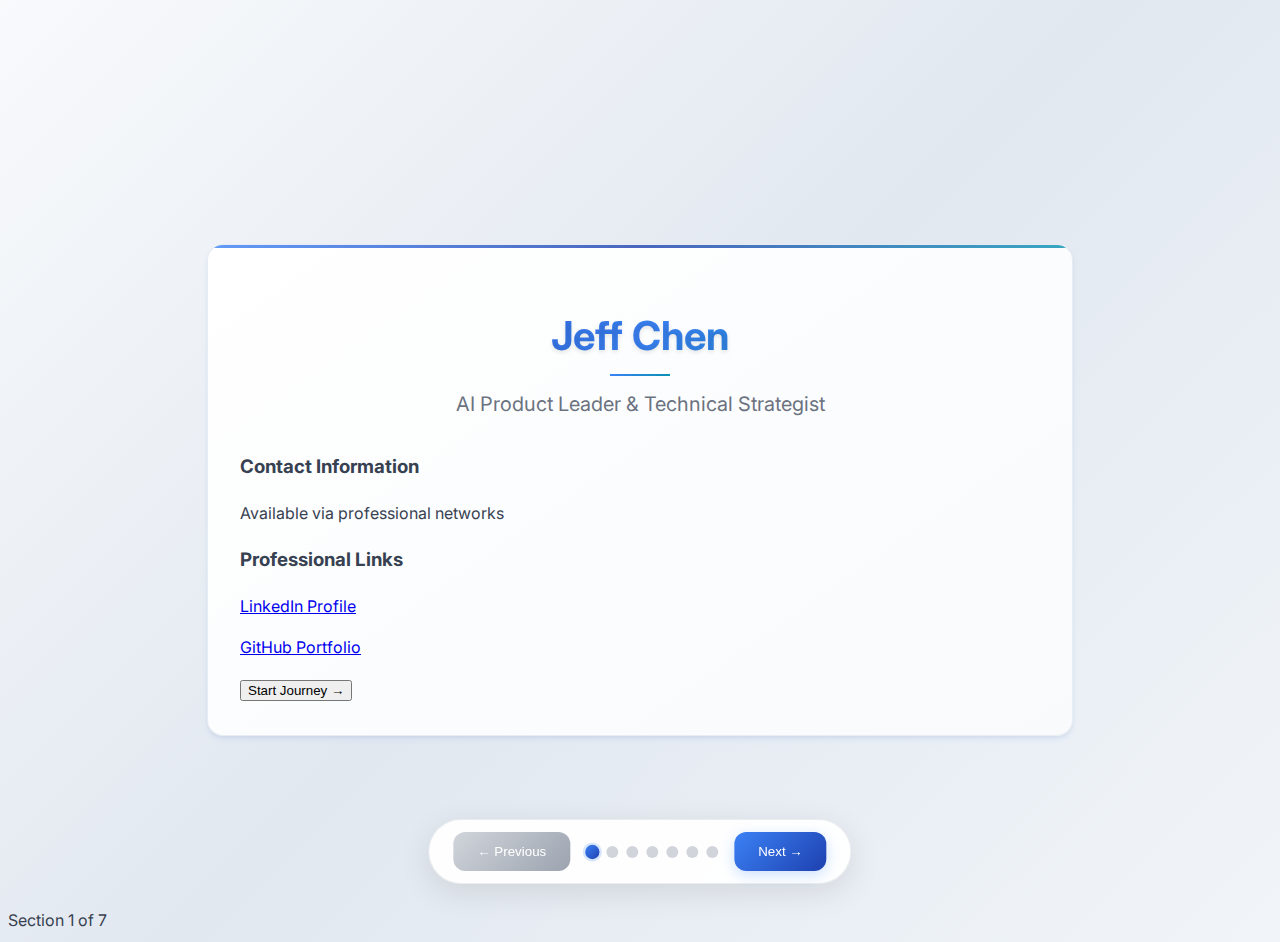
<file: index.html>
<!DOCTYPE html>
<html lang="en">
<head>
    <meta charset="UTF-8">
    <meta name="viewport" content="width=device-width, initial-scale=1.0">
    <title>Jeff Chen - AI Product Leader & Technologist</title>
    <link rel="stylesheet" href="assets/css/style.css">
</head>
<body class="bg-gradient-to-br from-gray-50 to-gray-100 min-h-screen">
    <!-- Carousel Container -->
    <div class="carousel-container">
        <div class="carousel-wrapper" id="carouselWrapper">
            
            <!-- Section 1: Landing -->
            <section class="carousel-section">
                <div class="professional-card text-center">
                    <h1 class="section-title">Jeff Chen</h1>
                    <p class="section-subtitle">AI Product Leader & Technical Strategist</p>
                    
                    <div class="grid grid-cols-1 md:grid-cols-2 gap-6 text-left mt-8">
                        <div>
                            <h3 class="font-semibold text-lg mb-2 text-gray-800">Contact Information</h3>
                            <p class="text-gray-600">Available via professional networks</p>
                        </div>
                        <div>
                            <h3 class="font-semibold text-lg mb-2 text-gray-800">Professional Links</h3>
                            <p><a href="https://www.linkedin.com/in/jeffchen" class="text-blue-600 hover:text-blue-800 transition-colors">LinkedIn Profile</a></p>
                            <p><a href="https://github.com/jc7k" class="text-blue-600 hover:text-blue-800 transition-colors">GitHub Portfolio</a></p>
                        </div>
                    </div>
                    
                    <div class="mt-8">
                        <button onclick="nextSection()" class="bg-blue-600 text-white px-8 py-3 rounded-lg font-semibold hover:bg-blue-700 transition-colors">
                            Start Journey →
                        </button>
                    </div>
                </div>
            </section>

            <!-- Section 2: Overview -->
            <section class="carousel-section">
                <div class="professional-card">
                    <h2 class="section-title">Professional Overview</h2>
                    
                    <div class="metrics-container">
                        <div class="metric-item">
                            <span class="metric-number">12+</span>
                            <span class="metric-label">Years Experience</span>
                        </div>
                        <div class="metric-item">
                            <span class="metric-number">96%</span>
                            <span class="metric-label">Cost Reduction</span>
                        </div>
                        <div class="metric-item">
                            <span class="metric-number">71%</span>
                            <span class="metric-label">Time Savings</span>
                        </div>
                    </div>
                    
                    <div class="mt-8 text-lg leading-relaxed">
                        <p>Senior Product Manager with <strong>12+ years</strong> in education technology and emerging tech, delivering transformative AI/ML business results including <strong>96% cost reduction</strong> and <strong>71% operational efficiency gains</strong>.</p>
                        
                        <p class="mt-4">Proven track record securing millions in strategic partnerships with NVIDIA, Microsoft, Intel, and AMD while leading cross-functional teams from product concept through production deployment.</p>
                        
                        <p class="mt-4">Expert at translating emerging AI technologies into scalable products that maximize ROI and drive market expansion.</p>
                    </div>
                </div>
            </section>

            <!-- Section 3: Competencies -->
            <section class="carousel-section">
                <div class="professional-card">
                    <h2 class="section-title">Core Competencies</h2>
                    
                    <div class="competency-grid">
                        <div class="competency-item">
                            <h3 class="font-semibold text-lg mb-2 flex items-center">
                                <span class="mr-2 emoji">🎯</span>
                                Product Management & Strategy
                            </h3>
                            <p class="text-gray-600">Product roadmap development, lifecycle management, go-to-market strategy, market expansion, cross-functional team leadership, stakeholder management</p>
                        </div>
                        
                        <div class="competency-item">
                            <h3 class="font-semibold text-lg mb-2 flex items-center">
                                <span class="mr-2 emoji">🤖</span>
                                AI/ML Product Development
                            </h3>
                            <p class="text-gray-600">Machine learning productization, LLMs, Generative AI, Agentic AI systems, MLOps, RAG pipelines, edge compute AI</p>
                        </div>
                        
                        <div class="competency-item">
                            <h3 class="font-semibold text-lg mb-2 flex items-center">
                                <span class="mr-2 emoji">⚡</span>
                                Technical Leadership
                            </h3>
                            <p class="text-gray-600">Agile methodology, software development lifecycle, technical documentation, process improvement, international coordination</p>
                        </div>
                        
                        <div class="competency-item">
                            <h3 class="font-semibold text-lg mb-2 flex items-center">
                                <span class="mr-2 emoji">🤝</span>
                                Strategic Partnerships
                            </h3>
                            <p class="text-gray-600">Business development, market development funds, vendor management, alliance strategy, partnership negotiations</p>
                        </div>
                        
                        <div class="competency-item">
                            <h3 class="font-semibold text-lg mb-2 flex items-center">
                                <span class="mr-2 emoji">📊</span>
                                Data-Driven Decision Making
                            </h3>
                            <p class="text-gray-600">Business intelligence, competitive analysis, market research, performance metrics, ROI optimization</p>
                        </div>
                        
                        <div class="competency-item">
                            <h3 class="font-semibold text-lg mb-2 flex items-center">
                                <span class="mr-2 emoji">🎓</span>
                                Education Technology
                            </h3>
                            <p class="text-gray-600">EdTech solutions, curriculum development, learning analytics, academic partnerships, institutional sales</p>
                        </div>
                    </div>
                </div>
            </section>

            <!-- Section 4: Experience -->
            <section class="carousel-section">
                <div class="professional-card">
                    <h2 class="section-title">Professional Experience</h2>
                    
                    <div class="scrollable-content">
                        <div class="experience-timeline">
                            <div class="timeline-item">
                                <h3 class="font-bold text-xl mb-2">HP Inc, Worldwide Education</h3>
                                <p class="text-blue-600 font-semibold mb-1">AI Technologist for Education</p>
                                <p class="text-gray-500 mb-4">June 2023 – June 2025 | San Diego, CA</p>
                                
                                <ul class="space-y-2 text-gray-700">
                                    <li><strong>Program Impact:</strong> Led CEO-sponsored NETA AI automation program from concept to production, achieving 96% cost savings and 71% time reduction</li>
                                    <li><strong>Technical Development:</strong> Co-developed scalable AI workflows using CrewAI, LangChain, and Agentic RAG frameworks</li>
                                    <li><strong>Strategic Partnerships:</strong> Secured millions in Market Development Funds through partnerships with AMD, Intel, NVIDIA, and Microsoft</li>
                                    <li><strong>Research Leadership:</strong> Established partnerships with Columbia, Yale, Jackson State, and Florida International University</li>
                                </ul>
                            </div>
                            
                            <div class="timeline-item">
                                <h3 class="font-bold text-xl mb-2">HP Inc, Worldwide Education</h3>
                                <p class="text-blue-600 font-semibold mb-1">Head of Higher Education Solutions</p>
                                <p class="text-gray-500 mb-4">March 2021 – June 2023 | San Diego, CA</p>
                                
                                <ul class="space-y-2 text-gray-700">
                                    <li><strong>Portfolio Transformation:</strong> Successfully transitioned HP portfolio focus from XR to AI strategic priority</li>
                                    <li><strong>Organizational Leadership:</strong> Led cross-functional teams through major organizational transformation</li>
                                    <li><strong>Market Expansion:</strong> Directed Future of Work Academy and other market expansion initiatives</li>
                                </ul>
                            </div>
                            
                            <div class="timeline-item">
                                <h3 class="font-bold text-xl mb-2">Marison Group</h3>
                                <p class="text-blue-600 font-semibold mb-1">Senior Project Manager</p>
                                <p class="text-gray-500 mb-4">August 2016 – March 2021 | San Diego, CA</p>
                                
                                <ul class="space-y-2 text-gray-700">
                                    <li><strong>China K12 Platform:</strong> Led program management for HP Inc go-to-market strategy in China education segment</li>
                                    <li><strong>NVIDIA Partnership:</strong> Created and launched strategic NVIDIA-funded higher education data science program</li>
                                    <li><strong>Technical Integration:</strong> Managed Alibaba and Intel partnership for education notebooks</li>
                                </ul>
                            </div>
                            
                            <div class="timeline-item">
                                <h3 class="font-bold text-xl mb-2">ESET North America</h3>
                                <p class="text-blue-600 font-semibold mb-1">Director, Solutions Marketing</p>
                                <p class="text-gray-500 mb-4">April 2015 – June 2016 | San Diego, CA</p>
                                
                                <ul class="space-y-2 text-gray-700">
                                    <li><strong>Revenue Growth:</strong> Achieved 7.7% revenue growth compared to 2.6% endpoint security market growth, driving company growth of over 3X during tenure</li>
                                    <li><strong>Product Portfolio:</strong> Led portfolio expansion from single product to over two dozen B2B and B2C solutions including mobile, endpoint, server, and MSP offerings</li>
                                    <li><strong>Market Intelligence:</strong> Applied competitive intelligence and business intelligence analysis to identify opportunities and increase performance across multiple market segments</li>
                                    <li><strong>Analyst Relations:</strong> Managed key analyst relationships with Forrester, IDC, Radicati Group, and Frost & Sullivan, securing Top Player recognition</li>
                                </ul>
                            </div>
                            
                            <div class="timeline-item">
                                <h3 class="font-bold text-xl mb-2">ESET North America</h3>
                                <p class="text-blue-600 font-semibold mb-1">Director, Product Marketing</p>
                                <p class="text-gray-500 mb-4">May 2012 – March 2015 | San Diego, CA</p>
                                
                                <ul class="space-y-2 text-gray-700">
                                    <li><strong>Product Launch:</strong> Orchestrated launch of first B2B Mac product with Ivy League university as first customer, achieving Apple Store launch and Internet Security category exclusivity</li>
                                    <li><strong>Cross-Functional Leadership:</strong> Aligned North American and Slovak engineering teams to deliver market differentiation and improved product quality</li>
                                    <li><strong>Process Improvement:</strong> Initiated processes to increase transparency and accountability of product development lifecycle, improving time-to-market</li>
                                    <li><strong>International Coordination:</strong> Managed business development engagements with international and North American OEM partners</li>
                                </ul>
                            </div>
                            
                            <div class="timeline-item">
                                <h3 class="font-bold text-xl mb-2">ESET North America</h3>
                                <p class="text-blue-600 font-semibold mb-1">Manager, Product Marketing Team</p>
                                <p class="text-gray-500 mb-4">March 2009 – May 2012 | San Diego, CA</p>
                                
                                <ul class="space-y-2 text-gray-700">
                                    <li><strong>Team Leadership:</strong> Built and managed product marketing team responsible for market analysis, competitive positioning, and go-to-market strategy execution</li>
                                    <li><strong>Market Expansion:</strong> Led market research and positioning strategies for North American market entry and expansion across consumer and business segments</li>
                                </ul>
                            </div>
                            
                            <div class="timeline-item">
                                <h3 class="font-bold text-xl mb-2">ESET North America</h3>
                                <p class="text-blue-600 font-semibold mb-1">Product Marketing Manager</p>
                                <p class="text-gray-500 mb-4">October 2007 – March 2009 | San Diego, CA</p>
                                
                                <ul class="space-y-2 text-gray-700">
                                    <li><strong>Foundation Role:</strong> Established initial product marketing function for North American operations, developing market analysis capabilities and competitive intelligence frameworks</li>
                                </ul>
                            </div>
                        </div>
                    </div>
                </div>
            </section>

            <!-- Section 5: Education -->
            <section class="carousel-section">
                <div class="professional-card">
                    <h2 class="section-title">Education & Continuous Learning</h2>
                    
                    <div class="scrollable-content">
                        <div class="grid grid-cols-1 lg:grid-cols-2 gap-8">
                            <div>
                                <h3 class="education-section-header">Academic Credentials</h3>
                                <div class="education-card academic-card">
                                    <h4 class="education-institution">Carnegie Mellon University</h4>
                                    <p class="education-location">Pittsburgh, PA</p>
                                    <div class="mt-3">
                                        <p class="education-degree"><span class="degree-type">Master of Science</span><br><span class="degree-field">Electrical and Computer Engineering</span></p>
                                        <p class="education-degree mt-2"><span class="degree-type">Bachelor of Science</span><br><span class="degree-field">Computer Engineering</span></p>
                                    </div>
                                </div>
                            </div>
                            
                            <div>
                                <h3 class="education-section-header">Recent Certifications</h3>
                                <div class="space-y-3">
                                    <div class="education-card certification-card ai-ml">
                                        <h4 class="certification-category">Advanced AI/ML Specializations</h4>
                                        <p class="certification-period">(2024-2025)</p>
                                        <p class="certification-details">Multi AI Agent Systems, Agentic RAG, LLM Post-Training, RLHF</p>
                                    </div>
                                    
                                    <div class="education-card certification-card professional">
                                        <h4 class="certification-category">Professional Development</h4>
                                        <p class="certification-period">(2023-2025)</p>
                                        <p class="certification-details">Claude Code 4, AI Agents for Product Leaders, Project Management with AI</p>
                                    </div>
                                    
                                    <div class="education-card certification-card technical">
                                        <h4 class="certification-category">Technical Foundations</h4>
                                        <p class="certification-details">Neo4j Graph Data Science, Python Development, Azure ML Studio</p>
                                    </div>
                                    
                                    <div class="education-card certification-card additional">
                                        <h4 class="certification-category">Additional Specializations</h4>
                                        <p class="certification-details">TensorFlow Certification, AWS Machine Learning, Google Cloud AI Platform, Docker & Kubernetes, Apache Spark, Data Engineering Fundamentals</p>
                                    </div>
                                    
                                    <div class="education-card certification-card industry">
                                        <h4 class="certification-category">Industry Standards</h4>
                                        <p class="certification-details">Agile Project Management, Scrum Master Certification, Product Management Fundamentals, Digital Marketing Analytics</p>
                                    </div>
                                </div>
                                
                                <div class="mt-6 p-4 bg-gradient-to-r from-purple-50 to-indigo-50 rounded-lg border border-purple-200">
                                    <p class="text-sm font-semibold text-purple-800">
                                        <span class="text-lg">📚</span> <strong>50+ Technical Certifications</strong>
                                    </p>
                                    <p class="text-sm text-purple-700 mt-1">Demonstrating commitment to staying current with emerging AI/ML technologies and industry best practices</p>
                                </div>
                            </div>
                        </div>
                    </div>
                </div>
            </section>

            <!-- Section 6: Achievements -->
            <section class="carousel-section">
                <div class="professional-card">
                    <h2 class="section-title">Key Achievements</h2>
                    
                    <div class="scrollable-content">
                        <div class="grid grid-cols-1 md:grid-cols-2 gap-6">
                        <div class="bg-blue-50 p-6 rounded-lg border border-blue-200">
                            <div class="flex items-center mb-3">
                                <span class="text-2xl mr-3 emoji">📈</span>
                                <h3 class="font-bold text-lg">Program Scale</h3>
                            </div>
                            <p>Led technical programs from startup initiatives to multi-million dollar enterprise partnerships across multiple business units</p>
                        </div>
                        
                        <div class="bg-green-50 p-6 rounded-lg border border-green-200">
                            <div class="flex items-center mb-3">
                                <span class="text-2xl mr-3 emoji">💰</span>
                                <h3 class="font-bold text-lg">Financial Impact</h3>
                            </div>
                            <p>Delivered 96% cost savings and 71% time savings through AI/ML program management, secured millions in strategic funding</p>
                        </div>
                        
                        <div class="bg-purple-50 p-6 rounded-lg border border-purple-200">
                            <div class="flex items-center mb-3">
                                <span class="text-2xl mr-3 emoji">🚀</span>
                                <h3 class="font-bold text-lg">Technical Delivery</h3>
                            </div>
                            <p>Successfully transitioned complex technology portfolios from prototype to production deployment using agile methodologies</p>
                        </div>
                        
                        <div class="bg-orange-50 p-6 rounded-lg border border-orange-200">
                            <div class="flex items-center mb-3">
                                <span class="text-2xl mr-3 emoji">🤝</span>
                                <h3 class="font-bold text-lg">Strategic Partnerships</h3>
                            </div>
                            <p>Secured partnerships with NVIDIA, AMD, Intel, Microsoft generating millions in market development funds</p>
                        </div>
                        
                        <div class="bg-red-50 p-6 rounded-lg border border-red-200">
                            <div class="flex items-center mb-3">
                                <span class="text-2xl mr-3 emoji">🏆</span>
                                <h3 class="font-bold text-lg">Industry Recognition</h3>
                            </div>
                            <p>EDUCAUSE Review Author and Thought Leader, co-founded HBCU Technology Conference and Future of Work Academy</p>
                        </div>
                        
                        <div class="bg-yellow-50 p-6 rounded-lg border border-yellow-200">
                            <div class="flex items-center mb-3">
                                <span class="text-2xl mr-3 emoji">🎯</span>
                                <h3 class="font-bold text-lg">Market Growth</h3>
                            </div>
                            <p>Achieved 7.7% revenue growth compared to 2.6% market growth at ESET, driving company growth of over 3X during tenure</p>
                        </div>
                    </div>
                </div>
                </div>
            </section>

            <!-- Section 7: Connect -->
            <section class="carousel-section">
                <div class="professional-card text-center">
                    <h2 class="section-title">Let's Connect</h2>
                    <p class="section-subtitle">Ready to discuss AI strategy, product management, or strategic partnerships</p>
                    
                    <div class="contact-grid">
                        
                        <a href="https://www.linkedin.com/in/jeffchen" class="contact-item" target="_blank">
                            <span class="text-2xl emoji">🔗</span>
                            <div>
                                <div class="font-semibold">LinkedIn</div>
                                <div class="text-sm opacity-75">Connect professionally</div>
                            </div>
                        </a>
                        
                        <a href="https://github.com/jc7k" class="contact-item" target="_blank">
                            <span class="text-2xl emoji">💻</span>
                            <div>
                                <div class="font-semibold">GitHub</div>
                                <div class="text-sm opacity-75">View projects</div>
                            </div>
                        </a>
                        
                    </div>
                    
                    <div class="mt-8">
                        <h3 class="font-semibold text-lg mb-4">Resume Versions</h3>
                        <div class="grid grid-cols-2 md:grid-cols-3 gap-3 text-sm">
                            <a href="assets/md/Jeff Chen Resume - AI TPM.md" class="bg-gray-50 p-3 rounded border hover:bg-gray-100 transition-colors"><span class="emoji">🤖</span> AI Technical Program Manager</a>
                            <a href="assets/md/Jeff Chen Resume - BD.md" class="bg-gray-50 p-3 rounded border hover:bg-gray-100 transition-colors"><span class="emoji">💼</span> Business Development</a>
                            <a href="assets/md/Jeff Chen Resume - Evangelist.md" class="bg-gray-50 p-3 rounded border hover:bg-gray-100 transition-colors"><span class="emoji">📢</span> Technology Evangelist</a>
                            <a href="assets/md/Jeff Chen Resume - GTM.md" class="bg-gray-50 p-3 rounded border hover:bg-gray-100 transition-colors"><span class="emoji">🚀</span> Go-to-Market Strategy</a>
                            <a href="assets/md/Jeff Chen Resume - Product Manager.md" class="bg-gray-50 p-3 rounded border hover:bg-gray-100 transition-colors"><span class="emoji">⚡</span> Product Management</a>
                            <a href="assets/md/Jeff Chen Resume - SPM.md" class="bg-gray-50 p-3 rounded border hover:bg-gray-100 transition-colors"><span class="emoji">🎯</span> Senior Product Manager</a>
                        </div>
                    </div>
                </div>
            </section>
        </div>
    </div>

    <!-- Navigation -->
    <div class="carousel-nav">
        <button class="nav-button" id="prevBtn" onclick="prevSection()">← Previous</button>
        <div class="progress-dots" id="progressDots"></div>
        <button class="nav-button" id="nextBtn" onclick="nextSection()">Next →</button>
    </div>

    <script src="assets/js/script.js"></script>
</body>
</html>
</file>
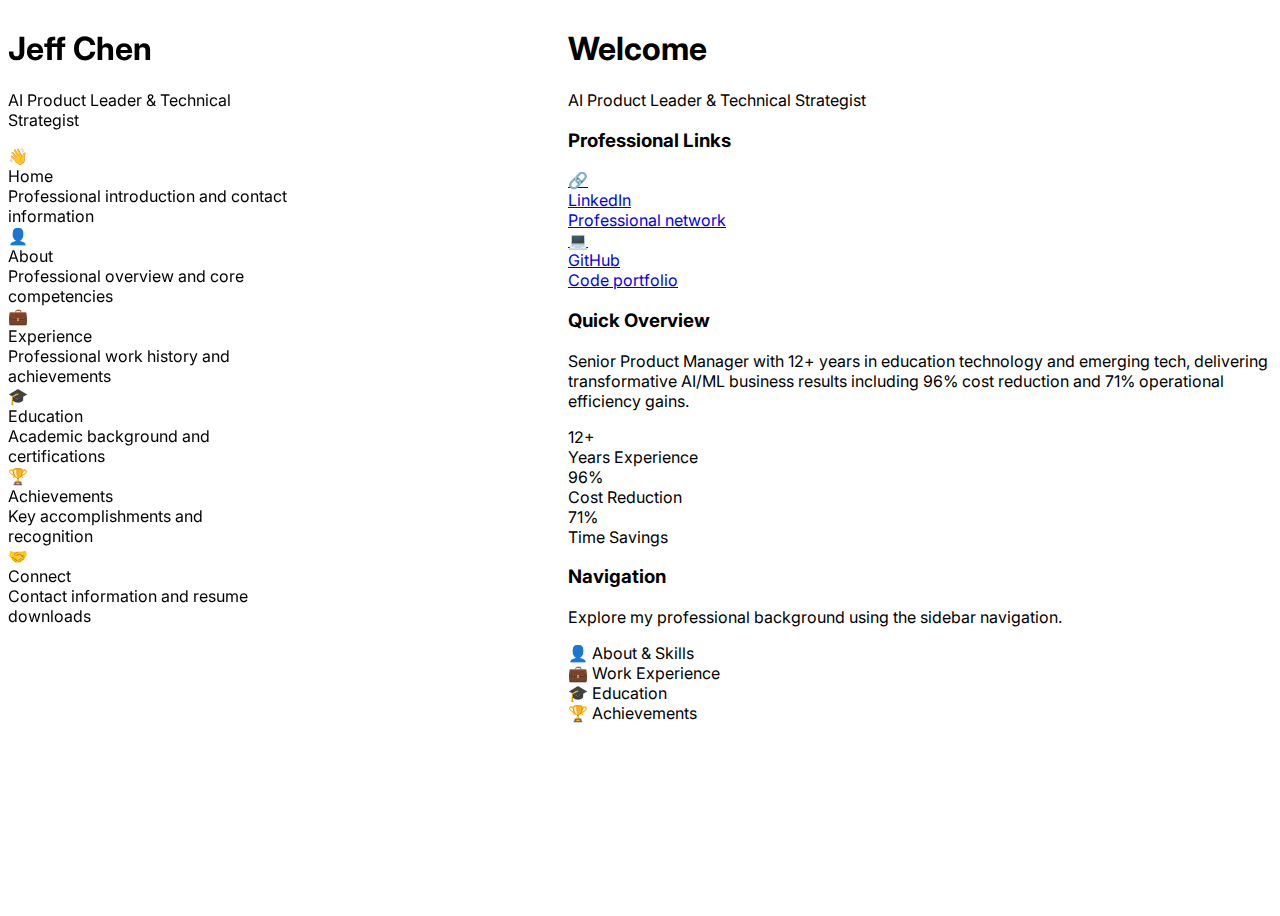
<file: modern.html>
<!DOCTYPE html>
<html lang="en">
<head>
    <meta charset="UTF-8">
    <meta name="viewport" content="width=device-width, initial-scale=1.0">
    <title>Jeff Chen - AI Product Leader & Technologist</title>
    <link rel="stylesheet" href="assets/css/modern-style.css">
    <link rel="preconnect" href="https://fonts.googleapis.com">
    <link rel="preconnect" href="https://fonts.gstatic.com" crossorigin>
    <link href="https://fonts.googleapis.com/css2?family=Inter:wght@300;400;500;600;700&display=swap" rel="stylesheet">
</head>
<body>
    <!-- Content will be dynamically rendered by JavaScript -->
    <div id="loading" class="flex items-center justify-center min-h-screen">
        <div class="text-center space-y-4">
            <div class="animate-spin rounded-full h-8 w-8 border-b-2 border-primary mx-auto"></div>
            <p class="text-muted-foreground">Loading resume...</p>
        </div>
    </div>
    
    <script src="assets/js/modern-resume.js"></script>
</body>
</html>
</file>
<file: assets/css/style.css>
@tailwind base;
@tailwind components;
@tailwind utilities;

/* Professional Fonts */
@import url('https://fonts.googleapis.com/css2?family=Inter:wght@300;400;500;600;700&display=swap');

/* Global Styles */
body {
    font-family: 'Inter', system-ui, -apple-system, 'Segoe UI', 'Roboto', 'Helvetica Neue', 'Noto Color Emoji', 'Apple Color Emoji', 'Segoe UI Emoji', sans-serif;
    line-height: 1.6;
    color: #374151;
    background: linear-gradient(135deg, #f8fafc 0%, #e2e8f0 50%, #f1f5f9 100%);
}

/* Emoji-specific styling */
.emoji {
    font-family: 'Apple Color Emoji', 'Segoe UI Emoji', 'Noto Color Emoji', 'EmojiOne Color', 'Android Emoji', 'Twemoji Mozilla', sans-serif;
    font-style: normal;
    font-variant: normal;
    text-rendering: auto;
    -webkit-font-smoothing: antialiased;
}

/* Carousel Container */
.carousel-container {
    height: 100vh;
    overflow: hidden;
    position: relative;
}

.carousel-wrapper {
    display: flex;
    width: 700%;
    height: 100%;
    transition: transform 0.3s ease-in-out;
}

.carousel-section {
    width: calc(100% / 7);
    height: 100%;
    display: flex;
    align-items: center;
    justify-content: center;
    padding: 2rem 2rem 8rem 2rem;
}

/* Professional Cards */
.professional-card {
    background: linear-gradient(145deg, #ffffff 0%, #f8fafc 100%);
    border: 1px solid rgba(226, 232, 240, 0.8);
    border-radius: 1rem;
    box-shadow: 0 4px 6px -1px rgba(59, 130, 246, 0.1), 0 2px 4px -1px rgba(0, 0, 0, 0.06);
    padding: 2rem;
    transition: all 0.3s ease;
    max-width: 800px;
    width: 100%;
    position: relative;
    overflow: hidden;
    animation: fadeInUp 0.6s ease-out;
}

.professional-card::before {
    content: '';
    position: absolute;
    top: 0;
    left: 0;
    right: 0;
    height: 3px;
    background: linear-gradient(90deg, #3b82f6, #1e40af, #0891b2, #7c3aed);
    opacity: 0.8;
}

.professional-card:hover {
    transform: translateY(-2px);
    box-shadow: 0 20px 25px -5px rgba(59, 130, 246, 0.15), 0 10px 10px -5px rgba(0, 0, 0, 0.04);
    border-color: rgba(59, 130, 246, 0.2);
}

/* Section-Specific Themes */
/* Landing Section - Blue Theme (default) */
.carousel-section:nth-child(1) .professional-card::before {
    background: linear-gradient(90deg, #3b82f6, #1e40af, #0891b2);
}

/* Overview Section - Blue Theme */
.carousel-section:nth-child(2) .professional-card::before {
    background: linear-gradient(90deg, #3b82f6, #1e40af, #0891b2);
}

/* Competencies Section - Teal Theme */
.carousel-section:nth-child(3) .professional-card {
    background: linear-gradient(145deg, #ffffff 0%, #f0fdfa 100%);
}
.carousel-section:nth-child(3) .professional-card::before {
    background: linear-gradient(90deg, #0891b2, #0d9488, #059669);
}
.carousel-section:nth-child(3) .professional-card:hover {
    box-shadow: 0 20px 25px -5px rgba(13, 148, 136, 0.15), 0 10px 10px -5px rgba(0, 0, 0, 0.04);
    border-color: rgba(13, 148, 136, 0.2);
}

/* Experience Section - Green Theme */
.carousel-section:nth-child(4) .professional-card {
    background: linear-gradient(145deg, #ffffff 0%, #f0fdf4 100%);
}
.carousel-section:nth-child(4) .professional-card::before {
    background: linear-gradient(90deg, #059669, #047857, #065f46);
}
.carousel-section:nth-child(4) .professional-card:hover {
    box-shadow: 0 20px 25px -5px rgba(5, 150, 105, 0.15), 0 10px 10px -5px rgba(0, 0, 0, 0.04);
    border-color: rgba(5, 150, 105, 0.2);
}

/* Education Section - Purple Theme */
.carousel-section:nth-child(5) .professional-card {
    background: linear-gradient(145deg, #ffffff 0%, #faf5ff 100%);
}
.carousel-section:nth-child(5) .professional-card::before {
    background: linear-gradient(90deg, #7c3aed, #6d28d9, #5b21b6);
}
.carousel-section:nth-child(5) .professional-card:hover {
    box-shadow: 0 20px 25px -5px rgba(124, 58, 237, 0.15), 0 10px 10px -5px rgba(0, 0, 0, 0.04);
    border-color: rgba(124, 58, 237, 0.2);
}

/* Achievements Section - Gold/Amber Theme */
.carousel-section:nth-child(6) .professional-card {
    background: linear-gradient(145deg, #ffffff 0%, #fffbeb 100%);
}
.carousel-section:nth-child(6) .professional-card::before {
    background: linear-gradient(90deg, #f59e0b, #d97706, #b45309);
}
.carousel-section:nth-child(6) .professional-card:hover {
    box-shadow: 0 20px 25px -5px rgba(245, 158, 11, 0.15), 0 10px 10px -5px rgba(0, 0, 0, 0.04);
    border-color: rgba(245, 158, 11, 0.2);
}

/* Connect Section - Blue Theme */
.carousel-section:nth-child(7) .professional-card::before {
    background: linear-gradient(90deg, #3b82f6, #1e40af, #0891b2);
}

/* Navigation */
.carousel-nav {
    position: fixed;
    bottom: 1rem;
    left: 50%;
    transform: translateX(-50%);
    display: flex;
    align-items: center;
    gap: 1rem;
    background: rgba(255, 255, 255, 0.95);
    backdrop-filter: blur(10px);
    padding: 0.75rem 1.5rem;
    border-radius: 3rem;
    box-shadow: 0 8px 32px rgba(0, 0, 0, 0.1);
    border: 1px solid rgba(229, 231, 235, 0.8);
    z-index: 50;
}

.nav-button {
    background: linear-gradient(135deg, #3b82f6 0%, #1e40af 100%);
    color: white;
    border: none;
    padding: 0.75rem 1.5rem;
    border-radius: 0.75rem;
    cursor: pointer;
    transition: all 0.3s ease;
    font-weight: 500;
    box-shadow: 0 4px 14px 0 rgba(59, 130, 246, 0.25);
}

.nav-button:hover {
    background: linear-gradient(135deg, #1d4ed8 0%, #1e3a8a 100%);
    transform: translateY(-2px);
    box-shadow: 0 6px 20px 0 rgba(59, 130, 246, 0.4);
}

.nav-button:disabled {
    background: linear-gradient(135deg, #d1d5db 0%, #9ca3af 100%);
    cursor: not-allowed;
    transform: none;
    box-shadow: none;
}

/* Progress Indicators */
.progress-dots {
    display: flex;
    gap: 0.5rem;
}

.progress-dot {
    width: 0.75rem;
    height: 0.75rem;
    border-radius: 50%;
    background: #d1d5db;
    cursor: pointer;
    transition: all 0.3s ease;
    position: relative;
}

.progress-dot:hover {
    background: #9ca3af;
    transform: scale(1.1);
}

.progress-dot.active {
    background: linear-gradient(135deg, #3b82f6 0%, #1e40af 100%);
    transform: scale(1.2);
    box-shadow: 0 0 0 2px rgba(59, 130, 246, 0.2);
}

/* Typography */
.section-title {
    font-size: 2.5rem;
    font-weight: 700;
    background: linear-gradient(135deg, #1e40af 0%, #3b82f6 50%, #0891b2 100%);
    background-clip: text;
    -webkit-background-clip: text;
    -webkit-text-fill-color: transparent;
    margin-bottom: 1rem;
    text-align: center;
    text-shadow: 0 2px 4px rgba(0, 0, 0, 0.1);
}

.section-subtitle {
    font-size: 1.25rem;
    color: #6b7280;
    text-align: center;
    margin-bottom: 2rem;
}

/* Professional Grid */
.competency-grid {
    display: grid;
    grid-template-columns: repeat(auto-fit, minmax(250px, 1fr));
    gap: 1.5rem;
    margin-top: 2rem;
}

.competency-item {
    background: linear-gradient(145deg, #f9fafb 0%, #ffffff 100%);
    padding: 1.5rem;
    border-radius: 0.75rem;
    border: 1px solid rgba(226, 232, 240, 0.8);
    transition: all 0.3s ease;
    position: relative;
    overflow: hidden;
}

.competency-item::before {
    content: '';
    position: absolute;
    top: 0;
    left: 0;
    right: 0;
    height: 2px;
    background: linear-gradient(90deg, #3b82f6, #0891b2);
    opacity: 0;
    transition: opacity 0.3s ease;
}

.competency-item:hover {
    background: linear-gradient(145deg, #f0f9ff 0%, #dbeafe 100%);
    transform: translateY(-2px);
    border-color: rgba(59, 130, 246, 0.3);
    box-shadow: 0 10px 25px -5px rgba(59, 130, 246, 0.1);
}

.competency-item:hover::before {
    opacity: 1;
}

/* Experience Timeline */
.experience-timeline {
    position: relative;
    padding-left: 2rem;
}

/* Scrollable Content Container */
.scrollable-content {
    max-height: 55vh;
    overflow-y: auto;
    padding-right: 1rem;
    margin-right: -1rem;
}

/* Custom Scrollbar Styling */
.scrollable-content::-webkit-scrollbar {
    width: 8px;
}

.scrollable-content::-webkit-scrollbar-track {
    background: #f1f5f9;
    border-radius: 4px;
}

.scrollable-content::-webkit-scrollbar-thumb {
    background: #cbd5e1;
    border-radius: 4px;
    transition: background 0.2s ease;
}

.scrollable-content::-webkit-scrollbar-thumb:hover {
    background: #94a3b8;
}

/* Firefox Scrollbar */
.scrollable-content {
    scrollbar-width: thin;
    scrollbar-color: #cbd5e1 #f1f5f9;
}

.experience-timeline::before {
    content: '';
    position: absolute;
    left: 0.75rem;
    top: 0;
    bottom: 0;
    width: 2px;
    background: #e5e7eb;
}

.timeline-item {
    position: relative;
    margin-bottom: 2rem;
    background: white;
    padding: 1.5rem;
    border-radius: 0.75rem;
    border: 1px solid #e5e7eb;
    margin-left: 1rem;
}

.timeline-item::before {
    content: '';
    position: absolute;
    left: -1.75rem;
    top: 1.5rem;
    width: 1rem;
    height: 1rem;
    border-radius: 50%;
    background: #2563eb;
    border: 3px solid white;
    box-shadow: 0 0 0 3px #e5e7eb;
}

/* Metrics Display */
.metrics-container {
    display: grid;
    grid-template-columns: repeat(auto-fit, minmax(200px, 1fr));
    gap: 1.5rem;
    margin: 2rem 0;
}

.metric-item {
    text-align: center;
    padding: 1.5rem;
    background: linear-gradient(145deg, #f9fafb 0%, #ffffff 100%);
    border-radius: 0.75rem;
    border: 1px solid rgba(226, 232, 240, 0.8);
    transition: all 0.3s ease;
    position: relative;
    overflow: hidden;
}

.metric-item::before {
    content: '';
    position: absolute;
    top: 0;
    left: 0;
    right: 0;
    height: 3px;
    background: linear-gradient(90deg, #3b82f6, #0891b2, #7c3aed);
    opacity: 0;
    transition: opacity 0.3s ease;
}

.metric-item:hover {
    transform: translateY(-2px);
    box-shadow: 0 10px 25px -5px rgba(59, 130, 246, 0.15);
}

.metric-item:hover::before {
    opacity: 1;
}

.metric-number {
    font-size: 2.5rem;
    font-weight: 700;
    background: linear-gradient(135deg, #1e40af 0%, #3b82f6 50%, #0891b2 100%);
    background-clip: text;
    -webkit-background-clip: text;
    -webkit-text-fill-color: transparent;
    display: block;
}

.metric-label {
    color: #6b7280;
    font-weight: 500;
}

/* Contact Section */
.contact-grid {
    display: grid;
    grid-template-columns: repeat(auto-fit, minmax(250px, 1fr));
    gap: 1.5rem;
    margin-top: 2rem;
}

.contact-item {
    display: flex;
    align-items: center;
    gap: 1rem;
    padding: 1rem;
    background: linear-gradient(145deg, #f9fafb 0%, #ffffff 100%);
    border-radius: 0.75rem;
    border: 1px solid rgba(226, 232, 240, 0.8);
    transition: all 0.3s ease;
    text-decoration: none;
    color: inherit;
    position: relative;
    overflow: hidden;
}

.contact-item::before {
    content: '';
    position: absolute;
    top: 0;
    left: 0;
    right: 0;
    height: 2px;
    background: linear-gradient(90deg, #3b82f6, #0891b2);
    opacity: 0;
    transition: opacity 0.3s ease;
}

.contact-item:hover {
    background: linear-gradient(135deg, #3b82f6 0%, #1e40af 100%);
    color: white;
    transform: translateY(-2px);
    box-shadow: 0 10px 25px -5px rgba(59, 130, 246, 0.4);
}

.contact-item:hover::before {
    opacity: 1;
}

/* Responsive Design */
@media (max-width: 768px) {
    .carousel-section {
        padding: 1rem 1rem 7rem 1rem;
    }
    
    .professional-card {
        padding: 1.5rem;
        margin: 0;
    }
    
    .section-title {
        font-size: 2rem;
    }
    
    .carousel-nav {
        padding: 0.5rem 1rem;
        gap: 0.5rem;
        bottom: 0.5rem;
    }
    
    .nav-button {
        padding: 0.5rem 1rem;
        font-size: 0.875rem;
    }
    
    /* Adjust scrollable content for mobile */
    .scrollable-content {
        max-height: 40vh;
    }
    
    .scrollable-content::-webkit-scrollbar {
        width: 6px;
    }
}

/* Keyframe Animations */
@keyframes fadeInUp {
    from {
        opacity: 0;
        transform: translateY(30px);
    }
    to {
        opacity: 1;
        transform: translateY(0);
    }
}

@keyframes slideInLeft {
    from {
        opacity: 0;
        transform: translateX(-30px);
    }
    to {
        opacity: 1;
        transform: translateX(0);
    }
}

@keyframes pulse {
    0%, 100% {
        transform: scale(1);
    }
    50% {
        transform: scale(1.05);
    }
}

@keyframes countUp {
    from {
        opacity: 0;
        transform: scale(0.5);
    }
    to {
        opacity: 1;
        transform: scale(1);
    }
}

@keyframes shimmer {
    0% {
        background-position: -200% center;
    }
    100% {
        background-position: 200% center;
    }
}

/* Section-Specific Animations */
.competency-item {
    animation: slideInLeft 0.6s ease-out;
    animation-delay: calc(var(--delay, 0) * 0.1s);
}

.metric-item {
    animation: countUp 0.8s ease-out;
    animation-delay: calc(var(--delay, 0) * 0.2s);
}

.timeline-item {
    animation: slideInLeft 0.6s ease-out;
    animation-delay: calc(var(--delay, 0) * 0.15s);
}

.contact-item {
    animation: fadeInUp 0.6s ease-out;
    animation-delay: calc(var(--delay, 0) * 0.1s);
}

/* Enhanced Section Theming */
/* Competencies Section - Teal accents */
.carousel-section:nth-child(3) .competency-item::before {
    background: linear-gradient(90deg, #0891b2, #0d9488);
}
.carousel-section:nth-child(3) .competency-item:hover {
    background: linear-gradient(145deg, #e6fffa 0%, #ccfbf1 100%);
    border-color: rgba(13, 148, 136, 0.3);
}

/* Experience Section - Green accents */
.carousel-section:nth-child(4) .timeline-item::before {
    background: #059669;
    box-shadow: 0 0 0 3px #dcfce7;
}

/* Education Section - Purple accents */
.carousel-section:nth-child(5) .professional-card .bg-blue-50 {
    background: linear-gradient(145deg, #f3e8ff 0%, #e9d5ff 100%) !important;
    border-color: rgba(124, 58, 237, 0.2) !important;
}
.carousel-section:nth-child(5) .professional-card .bg-green-50 {
    background: linear-gradient(145deg, #f3e8ff 0%, #e9d5ff 100%) !important;
    border-color: rgba(124, 58, 237, 0.2) !important;
}
.carousel-section:nth-child(5) .professional-card .bg-purple-50 {
    background: linear-gradient(145deg, #f3e8ff 0%, #e9d5ff 100%) !important;
    border-color: rgba(124, 58, 237, 0.3) !important;
}

/* Achievements Section - Gold accents */
.carousel-section:nth-child(6) .professional-card .bg-blue-50 {
    background: linear-gradient(145deg, #fef3c7 0%, #fde68a 100%) !important;
    border-color: rgba(245, 158, 11, 0.3) !important;
}
.carousel-section:nth-child(6) .professional-card .bg-green-50 {
    background: linear-gradient(145deg, #fef3c7 0%, #fde68a 100%) !important;
    border-color: rgba(245, 158, 11, 0.3) !important;
}
.carousel-section:nth-child(6) .professional-card .bg-purple-50 {
    background: linear-gradient(145deg, #fef3c7 0%, #fde68a 100%) !important;
    border-color: rgba(245, 158, 11, 0.3) !important;
}
.carousel-section:nth-child(6) .professional-card .bg-orange-50 {
    background: linear-gradient(145deg, #fef3c7 0%, #fde68a 100%) !important;
    border-color: rgba(245, 158, 11, 0.4) !important;
}
.carousel-section:nth-child(6) .professional-card .bg-red-50 {
    background: linear-gradient(145deg, #fef3c7 0%, #fde68a 100%) !important;
    border-color: rgba(245, 158, 11, 0.3) !important;
}
.carousel-section:nth-child(6) .professional-card .bg-yellow-50 {
    background: linear-gradient(145deg, #fef3c7 0%, #fde68a 100%) !important;
    border-color: rgba(245, 158, 11, 0.4) !important;
}

/* Interactive Enhancements */
.section-title {
    animation: fadeInUp 0.8s ease-out;
    position: relative;
}

.section-title::after {
    content: '';
    position: absolute;
    bottom: -0.5rem;
    left: 50%;
    transform: translateX(-50%);
    width: 0;
    height: 2px;
    background: linear-gradient(90deg, #3b82f6, #0891b2);
    transition: width 0.8s ease-out;
    transition-delay: 0.5s;
}

.carousel-section.active .section-title::after {
    width: 60px;
}

/* Hover Effects with Shimmer */
.nav-button::before {
    content: '';
    position: absolute;
    top: 0;
    left: 0;
    right: 0;
    bottom: 0;
    background: linear-gradient(90deg, transparent, rgba(255,255,255,0.3), transparent);
    background-size: 200% 100%;
    opacity: 0;
    transition: opacity 0.3s ease;
    border-radius: inherit;
}

.nav-button:hover::before {
    opacity: 1;
    animation: shimmer 1s ease-in-out;
}

/* Pulse Animation for Key Metrics */
.metric-number {
    animation: pulse 2s infinite;
    animation-delay: 1s;
}

/* Accessibility */
@media (prefers-reduced-motion: reduce) {
    .carousel-wrapper,
    .professional-card,
    .nav-button,
    .progress-dot,
    .competency-item,
    .contact-item,
    .timeline-item,
    .metric-item {
        animation: none !important;
        transition: none;
    }
    
    .section-title::after {
        transition: none;
    }
    
    .nav-button::before {
        animation: none !important;
    }
}

/* Education Section Styling */
.education-section-header {
    font-size: 1.5rem;
    font-weight: 700;
    color: #374151;
    margin-bottom: 1.5rem;
    padding-bottom: 0.5rem;
    border-bottom: 2px solid #7c3aed;
    background: linear-gradient(135deg, #7c3aed 0%, #a855f7 100%);
    background-clip: text;
    -webkit-background-clip: text;
    -webkit-text-fill-color: transparent;
}

.education-card {
    background: linear-gradient(145deg, #ffffff 0%, #f9fafb 100%);
    border: 1px solid rgba(226, 232, 240, 0.8);
    border-radius: 0.75rem;
    padding: 1.5rem;
    transition: all 0.3s ease;
    position: relative;
    overflow: hidden;
}

.education-card::before {
    content: '';
    position: absolute;
    top: 0;
    left: 0;
    right: 0;
    height: 2px;
    background: linear-gradient(90deg, #7c3aed, #a855f7);
    opacity: 0;
    transition: opacity 0.3s ease;
}

.education-card:hover {
    transform: translateY(-2px);
    box-shadow: 0 10px 25px -5px rgba(124, 58, 237, 0.15);
    border-color: rgba(124, 58, 237, 0.3);
}

.education-card:hover::before {
    opacity: 1;
}

/* Academic Credentials */
.academic-card {
    background: linear-gradient(145deg, #f8fafc 0%, #e2e8f0 100%);
    border-color: rgba(124, 58, 237, 0.2);
}

.education-institution {
    font-size: 1.25rem;
    font-weight: 700;
    color: #1f2937;
    margin-bottom: 0.25rem;
}

.education-location {
    font-size: 0.95rem;
    color: #6b7280;
    font-weight: 500;
}

.education-degree {
    margin-top: 0.75rem;
}

.degree-type {
    font-weight: 700;
    color: #374151;
    font-size: 1rem;
}

.degree-field {
    color: #6b7280;
    font-weight: 500;
    font-size: 0.95rem;
}

/* Certification Cards */
.certification-card {
    margin-bottom: 0.75rem;
}

.certification-category {
    font-size: 1.1rem;
    font-weight: 700;
    color: #374151;
    margin-bottom: 0.25rem;
}

.certification-period {
    font-size: 0.875rem;
    color: #6b7280;
    font-weight: 600;
    margin-bottom: 0.5rem;
}

.certification-details {
    font-size: 0.875rem;
    color: #4b5563;
    line-height: 1.5;
}

/* Certification Type-Specific Styling */
.ai-ml {
    background: linear-gradient(145deg, #eff6ff 0%, #dbeafe 100%);
    border-color: rgba(59, 130, 246, 0.3);
}

.ai-ml::before {
    background: linear-gradient(90deg, #3b82f6, #1d4ed8);
}

.professional {
    background: linear-gradient(145deg, #ecfdf5 0%, #d1fae5 100%);
    border-color: rgba(34, 197, 94, 0.3);
}

.professional::before {
    background: linear-gradient(90deg, #22c55e, #16a34a);
}

.technical {
    background: linear-gradient(145deg, #f0f9ff 0%, #e0f2fe 100%);
    border-color: rgba(6, 182, 212, 0.3);
}

.technical::before {
    background: linear-gradient(90deg, #06b6d4, #0891b2);
}

.additional {
    background: linear-gradient(145deg, #fef3c7 0%, #fde68a 100%);
    border-color: rgba(245, 158, 11, 0.3);
}

.additional::before {
    background: linear-gradient(90deg, #f59e0b, #d97706);
}

.industry {
    background: linear-gradient(145deg, #fdf2f8 0%, #fce7f3 100%);
    border-color: rgba(236, 72, 153, 0.3);
}

.industry::before {
    background: linear-gradient(90deg, #ec4899, #db2777);
}

/* Focus States */
.nav-button:focus,
.progress-dot:focus,
.contact-item:focus {
    outline: 2px solid #2563eb;
    outline-offset: 2px;
}
</file>
<file: assets/css/modern-style.css>
@tailwind base;
@tailwind components;
@tailwind utilities;

/* ShadCN UI CSS Variables */
@layer base {
  :root {
    --background: 0 0% 100%;
    --foreground: 222.2 84% 4.9%;
    --card: 0 0% 100%;
    --card-foreground: 222.2 84% 4.9%;
    --popover: 0 0% 100%;
    --popover-foreground: 222.2 84% 4.9%;
    --primary: 221.2 83.2% 53.3%;
    --primary-foreground: 210 40% 98%;
    --secondary: 210 40% 96%;
    --secondary-foreground: 222.2 84% 4.9%;
    --muted: 210 40% 96%;
    --muted-foreground: 215.4 16.3% 46.9%;
    --accent: 210 40% 96%;
    --accent-foreground: 222.2 84% 4.9%;
    --destructive: 0 84.2% 60.2%;
    --destructive-foreground: 210 40% 98%;
    --border: 214.3 31.8% 91.4%;
    --input: 214.3 31.8% 91.4%;
    --ring: 221.2 83.2% 53.3%;
    --radius: 0.5rem;
  }

  .dark {
    --background: 222.2 84% 4.9%;
    --foreground: 210 40% 98%;
    --card: 222.2 84% 4.9%;
    --card-foreground: 210 40% 98%;
    --popover: 222.2 84% 4.9%;
    --popover-foreground: 210 40% 98%;
    --primary: 217.2 91.2% 59.8%;
    --primary-foreground: 222.2 84% 4.9%;
    --secondary: 217.2 32.6% 17.5%;
    --secondary-foreground: 210 40% 98%;
    --muted: 217.2 32.6% 17.5%;
    --muted-foreground: 215 20.2% 65.1%;
    --accent: 217.2 32.6% 17.5%;
    --accent-foreground: 210 40% 98%;
    --destructive: 0 62.8% 30.6%;
    --destructive-foreground: 210 40% 98%;
    --border: 217.2 32.6% 17.5%;
    --input: 217.2 32.6% 17.5%;
    --ring: 224.3 76.3% 94.1%;
  }
}

@layer base {
  * {
    @apply border-border;
  }
  body {
    @apply bg-background text-foreground;
    font-family: 'Inter', system-ui, -apple-system, 'Segoe UI', 'Roboto', 'Helvetica Neue', sans-serif;
  }
}

/* Modern Resume Layout */
.resume-app {
  min-height: 100vh;
  display: grid;
  grid-template-columns: 280px 1fr;
  grid-template-rows: auto 1fr;
  grid-template-areas: 
    "sidebar main"
    "sidebar main";
}

.sidebar {
  grid-area: sidebar;
  @apply bg-card border-r border-border p-6;
  position: fixed;
  height: 100vh;
  width: 280px;
  overflow-y: auto;
}

.main-content {
  grid-area: main;
  margin-left: 280px;
  @apply p-8;
  min-height: 100vh;
}

/* Sidebar Navigation */
.nav-group {
  @apply mb-6;
}

.nav-group-title {
  @apply text-sm font-semibold text-muted-foreground uppercase tracking-wider mb-3;
}

.nav-item {
  @apply flex items-center space-x-3 p-3 rounded-lg cursor-pointer transition-colors hover:bg-accent hover:text-accent-foreground;
}

.nav-item.active {
  @apply bg-primary text-primary-foreground;
}

.nav-item-icon {
  @apply text-lg;
}

.nav-item-content {
  @apply flex-1;
}

.nav-item-title {
  @apply font-medium;
}

.nav-item-description {
  @apply text-xs text-muted-foreground;
}

.nav-item.active .nav-item-description {
  @apply text-primary-foreground/70;
}

/* Sub-navigation */
.nav-subitems {
  @apply ml-6 mt-2 space-y-1;
}

.nav-subitem {
  @apply flex items-center space-x-2 p-2 rounded-md cursor-pointer transition-colors hover:bg-accent/50;
}

.nav-subitem.active {
  @apply bg-accent text-accent-foreground;
}

.nav-subitem-title {
  @apply text-sm font-medium;
}

.nav-subitem-period {
  @apply text-xs text-muted-foreground;
}

/* Content Areas */
.content-section {
  @apply space-y-6;
}

.section-header {
  @apply border-b border-border pb-4 mb-6;
}

.section-title {
  @apply text-3xl font-bold tracking-tight;
}

.section-subtitle {
  @apply text-lg text-muted-foreground mt-2;
}

/* Modern Cards */
.metric-card {
  @apply bg-card border border-border rounded-lg p-6 text-center;
}

.metric-number {
  @apply text-3xl font-bold text-primary;
}

.metric-label {
  @apply text-sm text-muted-foreground mt-1;
}

.competency-card {
  @apply bg-card border border-border rounded-lg p-6 space-y-3;
}

.competency-icon {
  @apply text-2xl;
}

.competency-title {
  @apply text-lg font-semibold;
}

.competency-description {
  @apply text-sm text-muted-foreground;
}

/* Experience Cards */
.experience-card {
  @apply bg-card border border-border rounded-lg p-6 space-y-4;
}

.experience-header {
  @apply border-b border-border pb-3;
}

.experience-company {
  @apply text-xl font-bold;
}

.experience-position {
  @apply text-lg font-semibold text-primary;
}

.experience-period {
  @apply text-sm text-muted-foreground;
}

.achievement-list {
  @apply space-y-2;
}

.achievement-item {
  @apply flex items-start space-x-2;
}

.achievement-bullet {
  @apply w-2 h-2 bg-primary rounded-full mt-2 flex-shrink-0;
}

.achievement-text {
  @apply text-sm;
}

/* Responsive Design */
@media (max-width: 1024px) {
  .resume-app {
    grid-template-columns: 1fr;
    grid-template-areas: 
      "main"
      "main";
  }
  
  .sidebar {
    position: relative;
    width: 100%;
    height: auto;
    border-r: none;
    border-b: 1px solid hsl(var(--border));
  }
  
  .main-content {
    margin-left: 0;
  }
}

@media (max-width: 768px) {
  .sidebar {
    @apply p-4;
  }
  
  .main-content {
    @apply p-4;
  }
  
  .nav-item {
    @apply p-2;
  }
  
  .nav-item-description {
    @apply hidden;
  }
}

/* Animations */
@keyframes fade-in {
  from { opacity: 0; transform: translateY(10px); }
  to { opacity: 1; transform: translateY(0); }
}

.animate-fade-in {
  animation: fade-in 0.3s ease-out;
}

/* Scrollbar Styling */
.sidebar::-webkit-scrollbar {
  width: 6px;
}

.sidebar::-webkit-scrollbar-track {
  @apply bg-background;
}

.sidebar::-webkit-scrollbar-thumb {
  @apply bg-border rounded-full;
}

.sidebar::-webkit-scrollbar-thumb:hover {
  @apply bg-muted-foreground;
}
</file>
